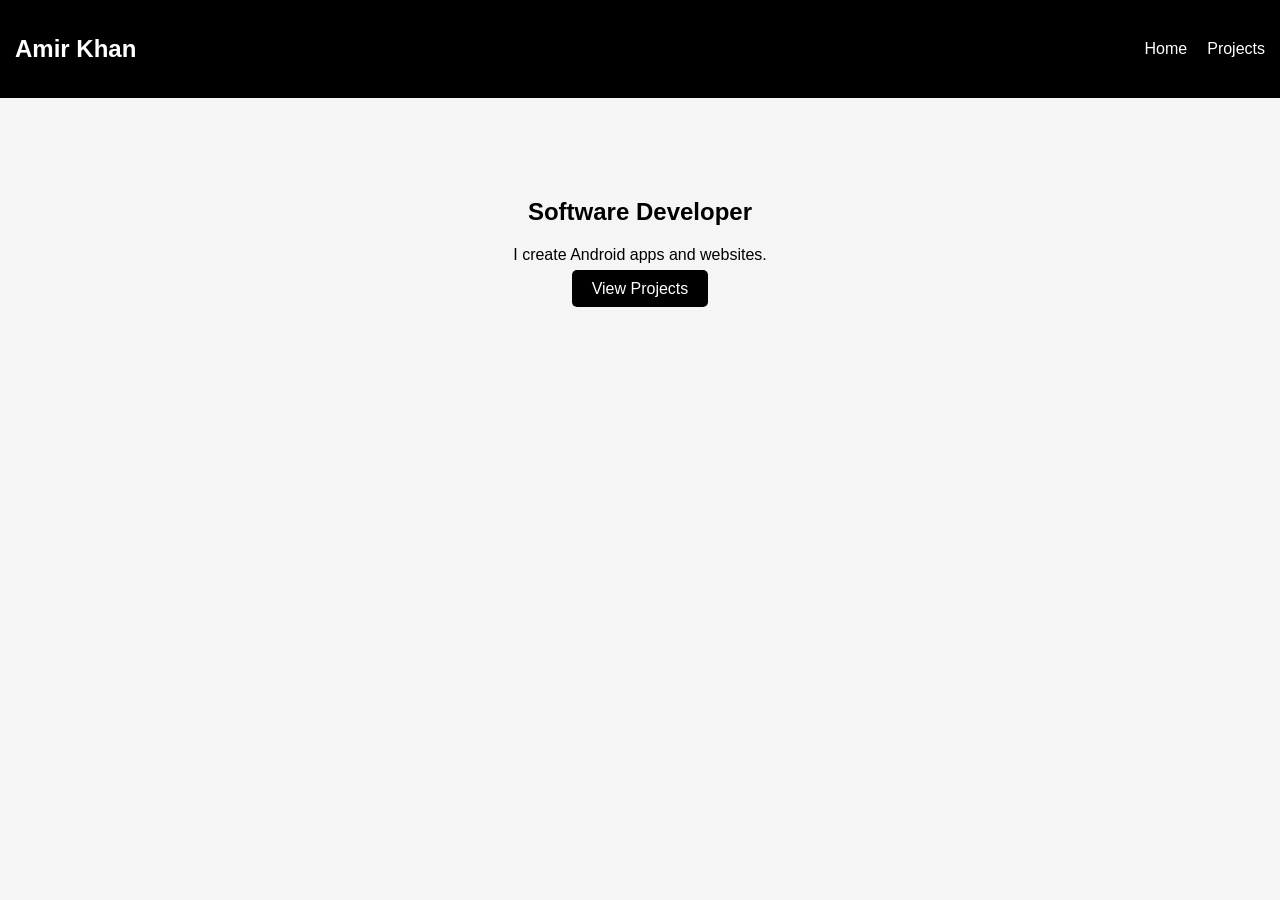
<file: index.html>
<!DOCTYPE html>
<html>
<head>
    <title>Amir Portfolio</title>
    <link rel="stylesheet" href="style.css">
</head>
<body>
<nav>
    <h1>Amir Khan</h1>
    <ul>
        <li><a href="index.html">Home</a></li>
        <li><a href="projects.html">Projects</a></li>
    </ul>
</nav>
<div class="home">
    <h2>Software Developer</h2>
    <p>
        I create Android apps and websites.
    </p>
    <a href="projects.html" class="btn">
        View Projects
    </a>
</div>
</body>
</html>
</file>
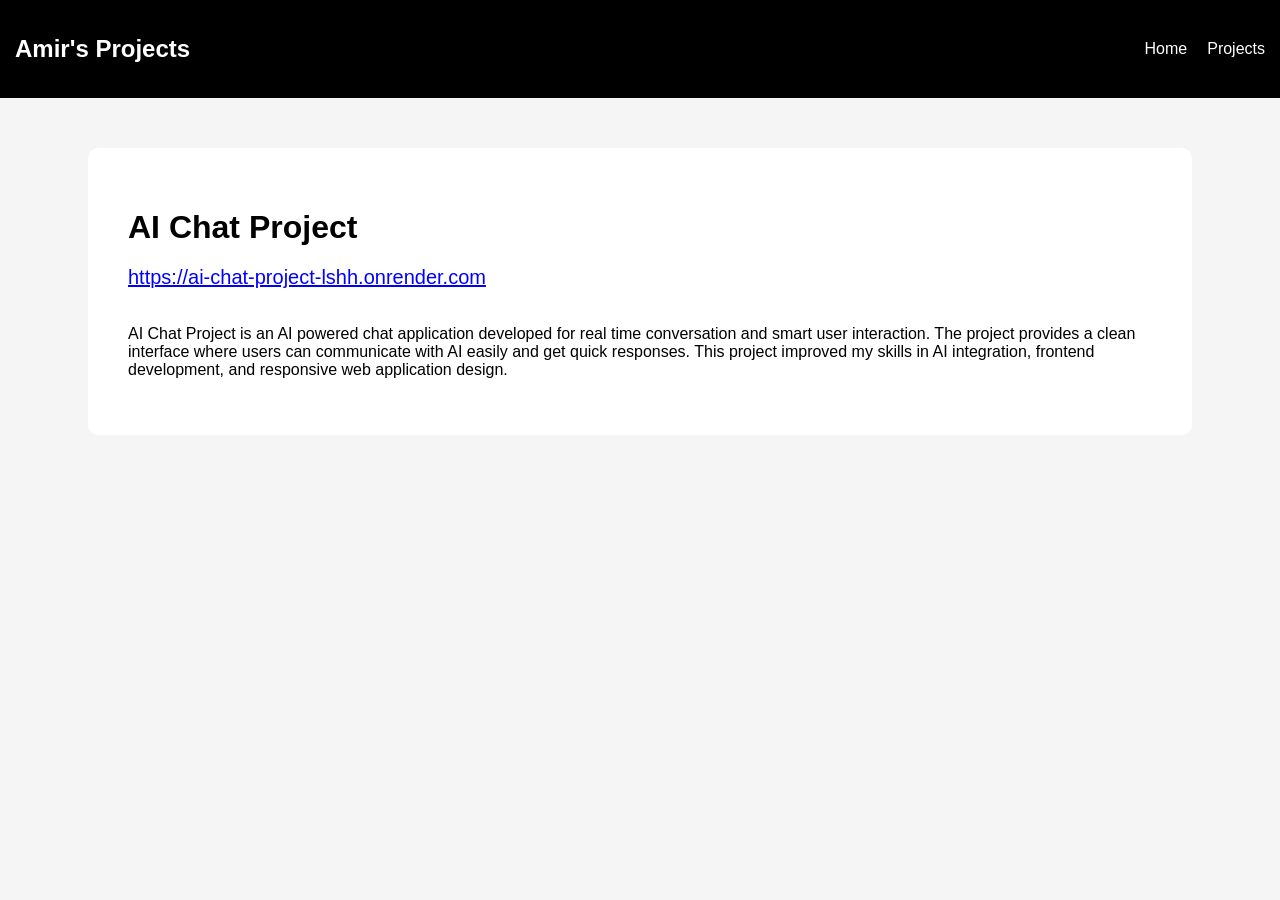
<file: aichatproject.html>
<!DOCTYPE html>
<html>
<head>
    <title>AI Chat Project</title>
    <link rel="stylesheet" href="style.css">
</head>
<body>
<nav>
    <h1>Amir's Projects</h1>
    <ul>
        <li><a href="index.html">Home</a></li>
        <li><a href="projects.html">Projects</a></li>
    </ul>
    </nav>
<div class="project-details">
    <h1>AI Chat Project</h1>
        <a href="https://ai-chat-project-lshh.onrender.com" target="_blank">
            https://ai-chat-project-lshh.onrender.com
        </a>
        <p>
            AI Chat Project is an AI powered chat application developed for real time conversation and smart user interaction. The project provides a clean interface where users can communicate with AI easily and get quick responses.
            This project improved my skills in AI integration, frontend development, and responsive web application design.
        </p>
    </div>
</body>
</html>
</file>
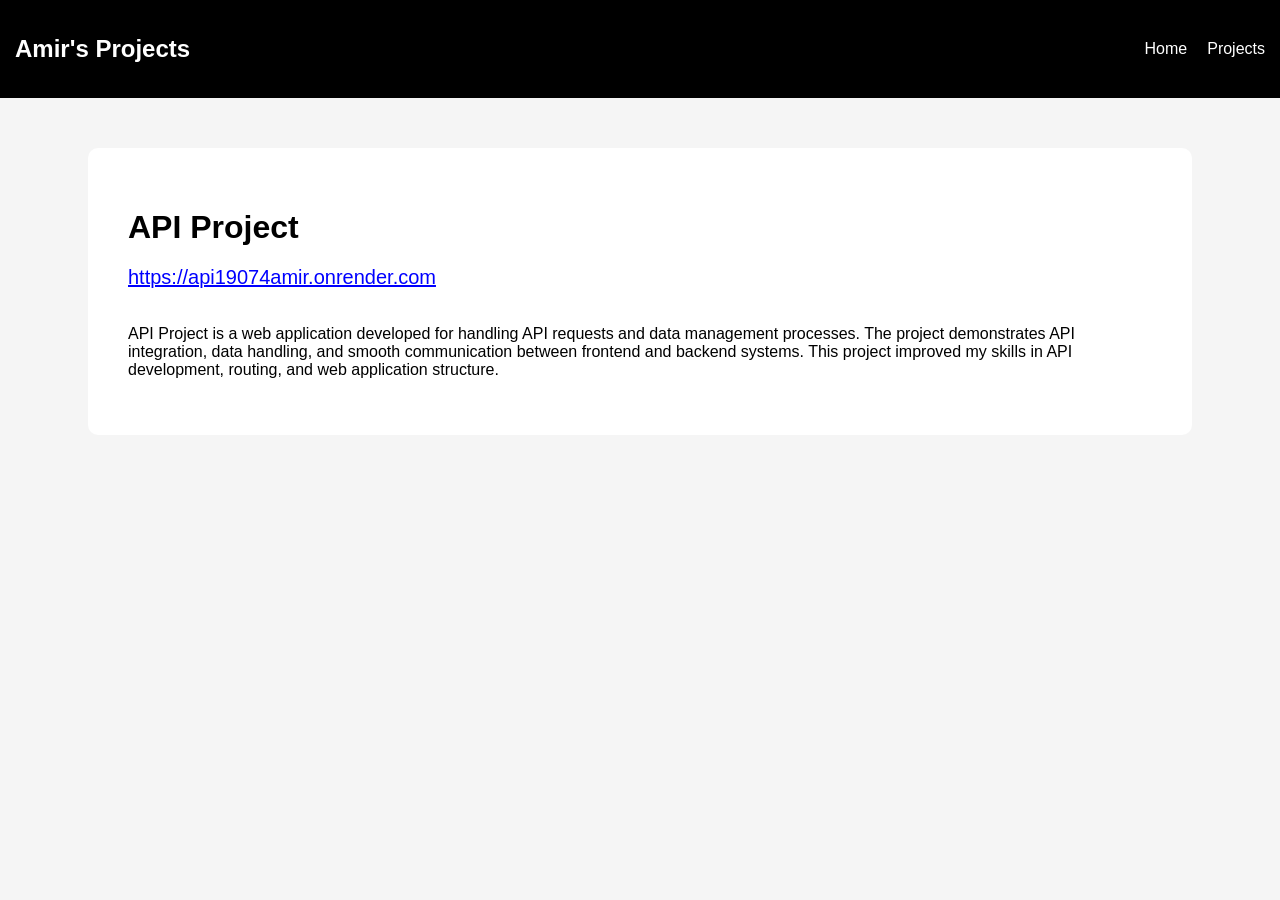
<file: apiproject.html>
<!DOCTYPE html>
<html>
<head>
    <title>API Project</title>
    <link rel="stylesheet" href="style.css">
</head>
<body>
<nav>
    <h1>Amir's Projects</h1>
    <ul>
        <li><a href="index.html">Home</a></li>
        <li><a href="projects.html">Projects</a></li>
    </ul>
</nav>
<div class="project-details">
    <h1>API Project</h1>
    <a href="https://api19074amir.onrender.com" target="_blank">
        https://api19074amir.onrender.com
    </a>
    <p>
        API Project is a web application developed for handling API requests and data management processes. The project demonstrates API integration, data handling, and smooth communication between frontend and backend systems.
        This project improved my skills in API development, routing, and web application structure.
    </p>
</div>
</body>
</html>
</file>
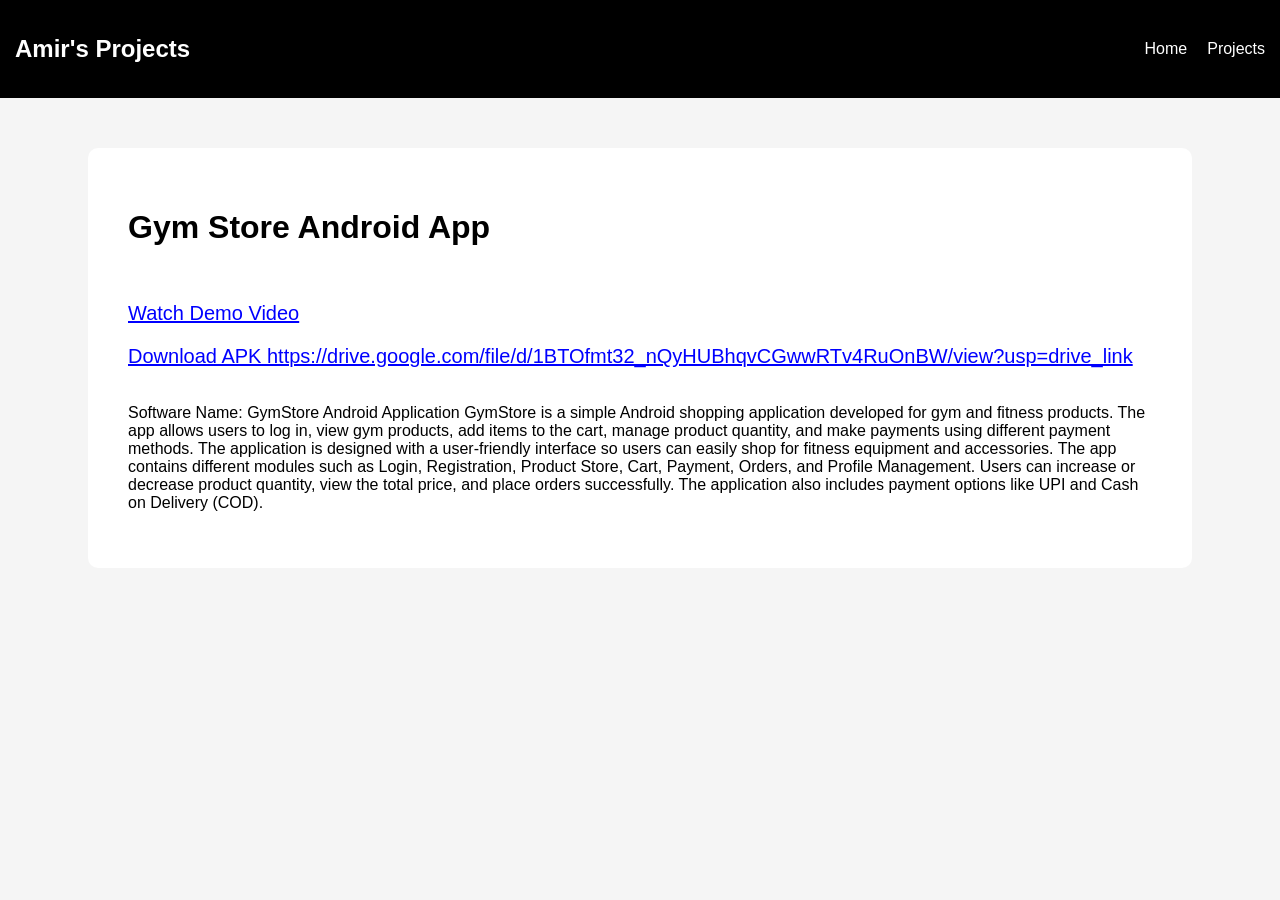
<file: bagstoreapp.html>
<!DOCTYPE html>
<html>
<head>
    <title>Gym Store App</title>
    <link rel="stylesheet" href="style.css">
</head>
<body>
<nav>
    <h1>Amir's Projects</h1>
    <ul>
        <li><a href="index.html">Home</a></li>
        <li><a href="projects.html">Projects</a></li>
    </ul>
</nav>
<div class="project-details">
    <h1>Gym Store Android App</h1>
    <br><br>
    <a href="https://drive.google.com/file/d/1Zzz59h2yuazJovWn7DJZiKg5IudsKMY7/view?usp=drive_link" target="_blank">
        Watch Demo Video
    </a>
    <a href="https://drive.google.com/file/d/1BTOfmt32_nQyHUBhqvCGwwRTv4RuOnBW/view?usp=drive_link" target="_blank">
        Download APK
        https://drive.google.com/file/d/1BTOfmt32_nQyHUBhqvCGwwRTv4RuOnBW/view?usp=drive_link
    </a>
    <p>
       Software Name: GymStore Android Application

GymStore is a simple Android shopping application developed for gym and fitness products. The app allows users to log in, view gym products, add items to the cart, manage product quantity, and make payments using different payment methods. The application is designed with a user-friendly interface so users can easily shop for fitness equipment and accessories.

The app contains different modules such as Login, Registration, Product Store, Cart, Payment, Orders, and Profile Management. Users can increase or decrease product quantity, view the total price, and place orders successfully. The application also includes payment options like UPI and Cash on Delivery (COD).
    </p>
</div>
</body>
</html>
</file>
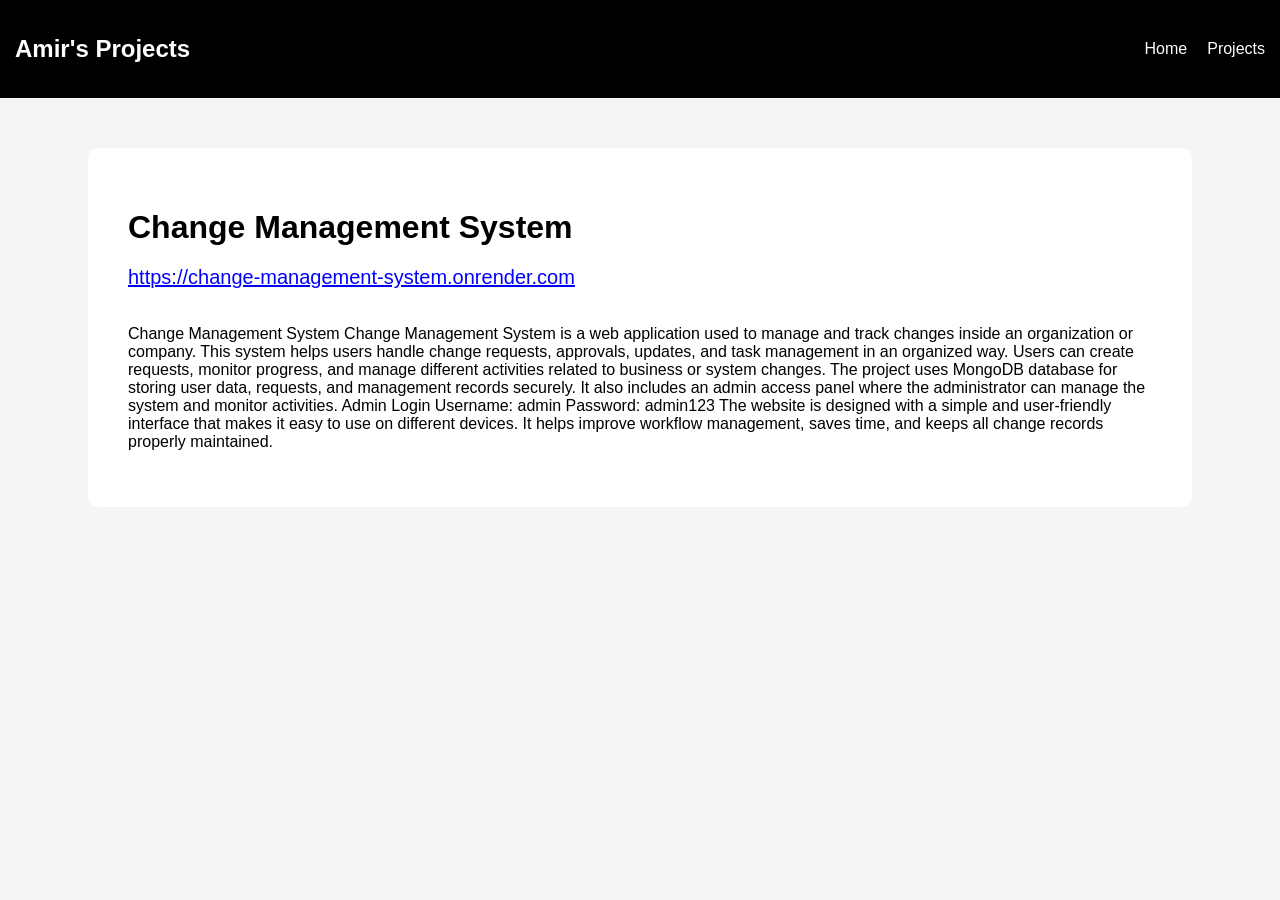
<file: changemanagementsystem.html>
<!DOCTYPE html>
<html>
<head>
    <title>Change Management System</title>
    <link rel="stylesheet" href="style.css">
</head>
<body>
<nav>
    <h1>Amir's Projects</h1>
    <ul>
        <li><a href="index.html">Home</a></li>
        <li><a href="projects.html">Projects</a></li>
    </ul>
</nav>
<div class="project-details">
    <h1>Change Management System</h1>
    <a href="https://change-management-system.onrender.com/" target="_blank">
        https://change-management-system.onrender.com
    </a>
    <p>
        Change Management System

        Change Management System is a web application used to manage and track changes inside an organization or company.
        This system helps users handle change requests, approvals, updates, and task management in an organized way.
        Users can create requests, monitor progress, and manage different activities related to business or system changes.

        The project uses MongoDB database for storing user data, requests, and management records securely.
        It also includes an admin access panel where the administrator can manage the system and monitor activities.

        Admin Login
        Username: admin
        Password: admin123

        The website is designed with a simple and user-friendly interface that makes it easy to use on different devices.
        It helps improve workflow management, saves time, and keeps all change records properly maintained.
    </p>
</div>
</body>
</html>
</file>
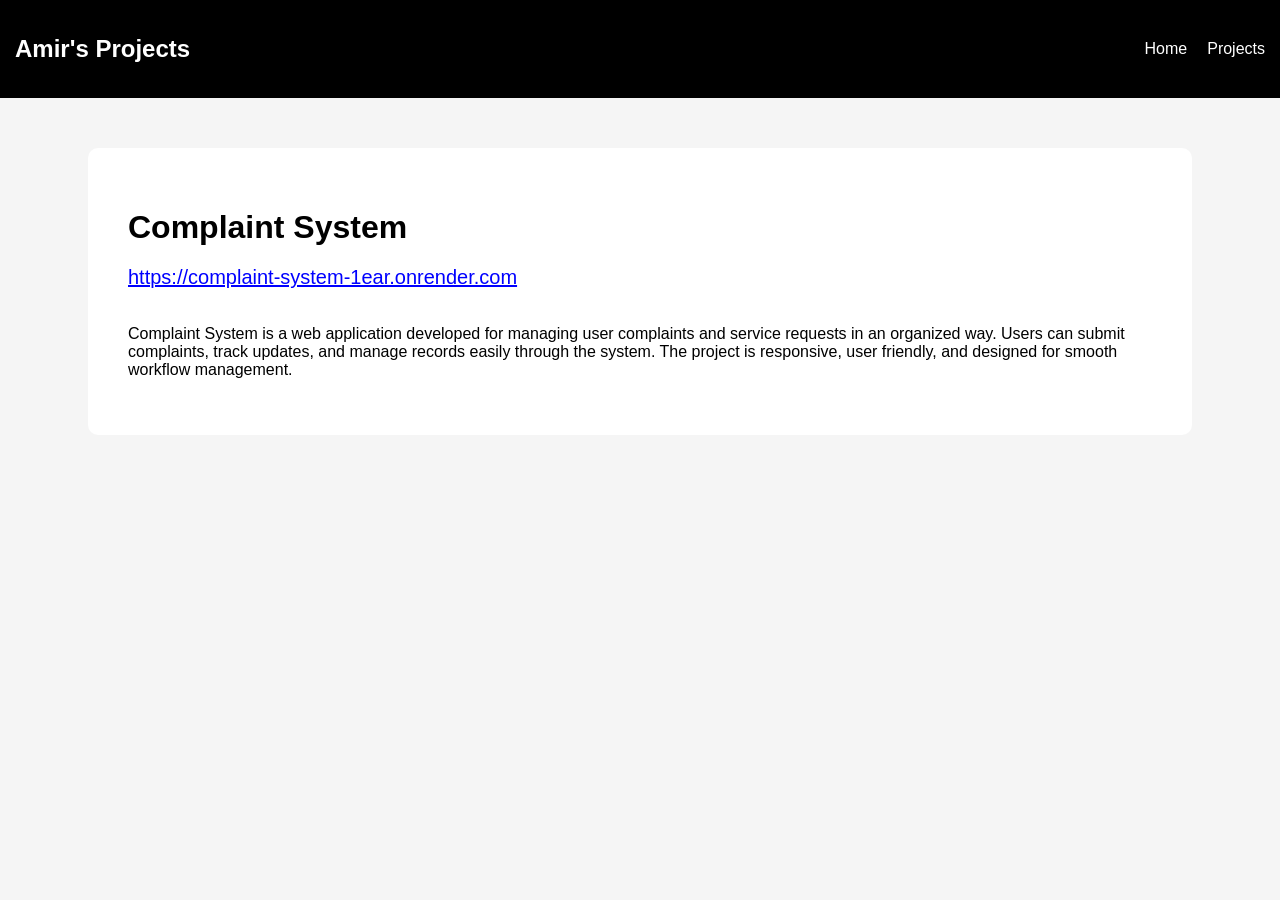
<file: complaintsystem.html>
<!DOCTYPE html>
<html>
<head>
    <title>Complaint System</title>
    <link rel="stylesheet" href="style.css">
</head>
<body>
<nav>
    <h1>Amir's Projects</h1>
    <ul>
        <li><a href="index.html">Home</a></li>
        <li><a href="projects.html">Projects</a></li>
    </ul>
</nav>
<div class="project-details">
    <h1>Complaint System</h1>
    <a href="https://complaint-system-1ear.onrender.com" target="_blank">
        https://complaint-system-1ear.onrender.com
    </a>
    <p>
        Complaint System is a web application developed for managing user complaints and service requests in an organized way. Users can submit complaints, track updates, and manage records easily through the system.
        The project is responsive, user friendly, and designed for smooth workflow management.
    </p>
</div>
</body>
</html>
</file>
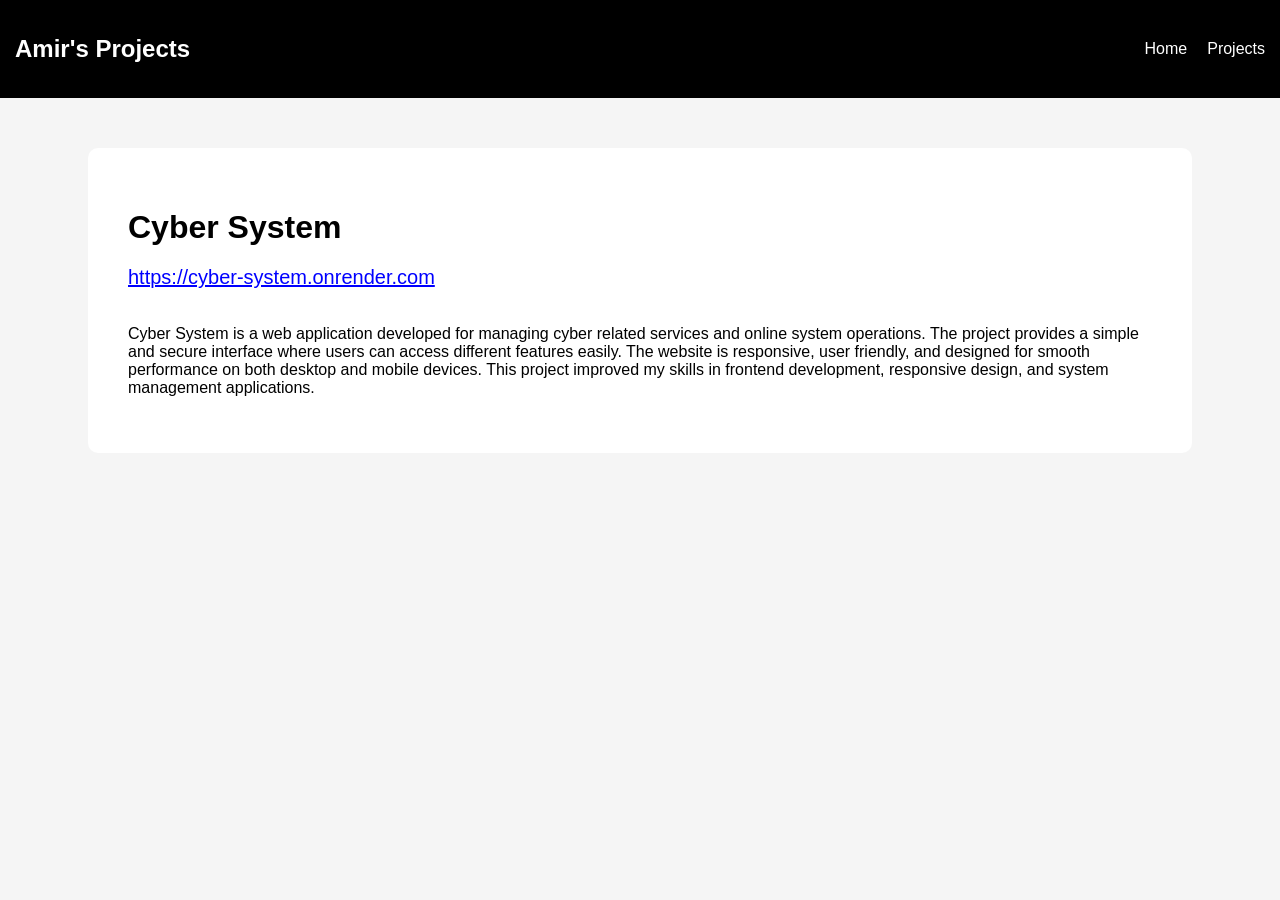
<file: cybersystem.html>
<!DOCTYPE html>
<html>
<head>
    <title>Cyber System</title>
    <link rel="stylesheet" href="style.css">
</head>
<body>
<nav>
    <h1>Amir's Projects</h1>
    <ul>
        <li><a href="index.html">Home</a></li>
        <li><a href="projects.html">Projects</a></li>
    </ul>
</nav>
<div class="project-details">
    <h1>Cyber System</h1>
    <a href="https://cyber-system.onrender.com" target="_blank">
        https://cyber-system.onrender.com
    </a>
    <p>
        Cyber System is a web application developed for managing cyber related services and online system operations. The project provides a simple and secure interface where users can access different features easily. The website is responsive, user friendly, and designed for smooth performance on both desktop and mobile devices.
        This project improved my skills in frontend development, responsive design, and system management applications.
    </p>
</div>
</body>
</html>
</file>
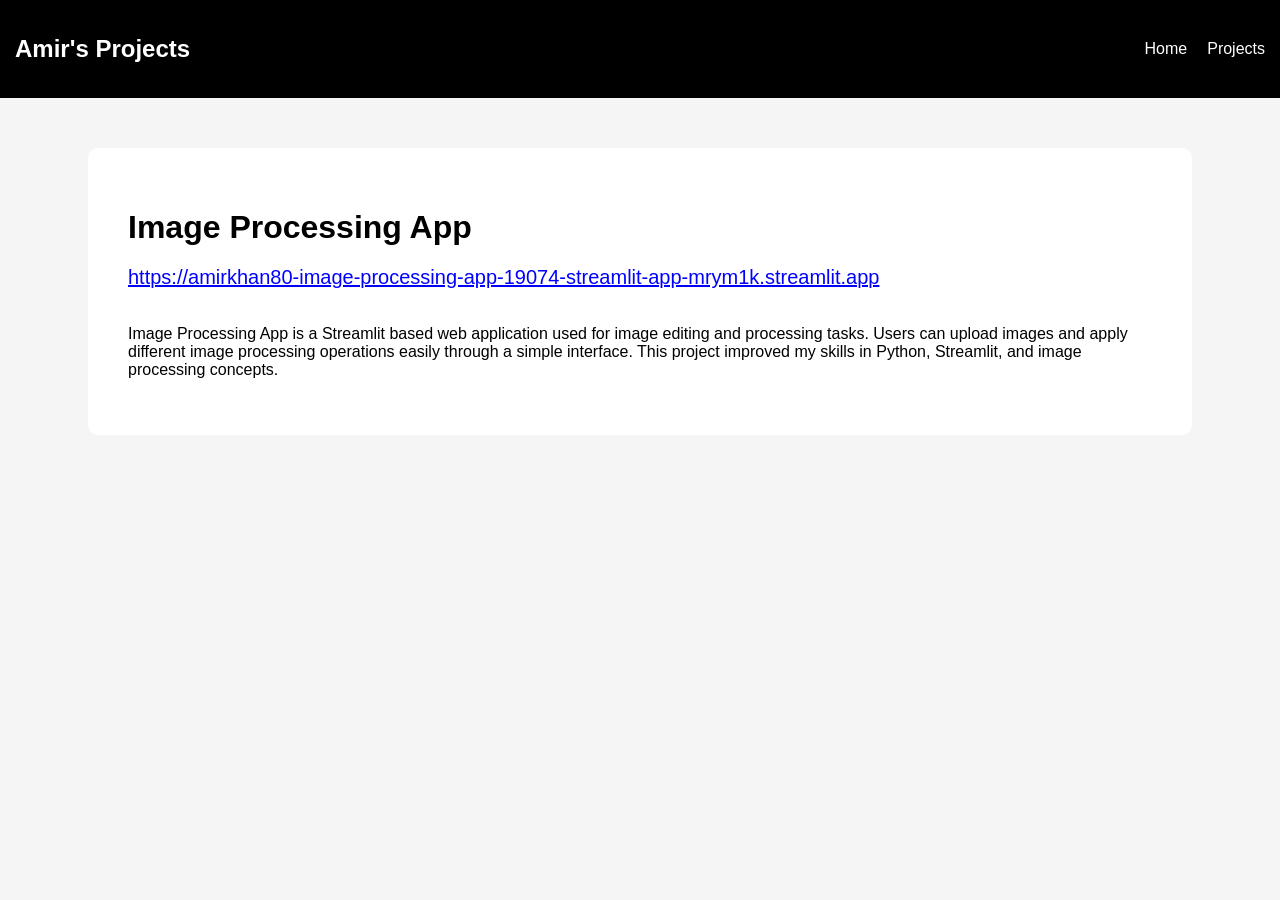
<file: imageprocessing.html>
<!DOCTYPE html>
<html>
<head>
    <title>Image Processing App</title>
    <link rel="stylesheet" href="style.css">
</head>
<body>
<nav>
    <h1>Amir's Projects</h1>
    <ul>
        <li><a href="index.html">Home</a></li>
        <li><a href="projects.html">Projects</a></li>
    </ul>
</nav>
<div class="project-details">
    <h1>Image Processing App</h1>
    <a href="https://amirkhan80-image-processing-app-19074-streamlit-app-mrym1k.streamlit.app/" target="_blank">
        https://amirkhan80-image-processing-app-19074-streamlit-app-mrym1k.streamlit.app
    </a>
    <p>
        Image Processing App is a Streamlit based web application used for image editing and processing tasks. Users can upload images and apply different image processing operations easily through a simple interface.
        This project improved my skills in Python, Streamlit, and image processing concepts.
    </p>
</div>
</body>
</html>
</file>
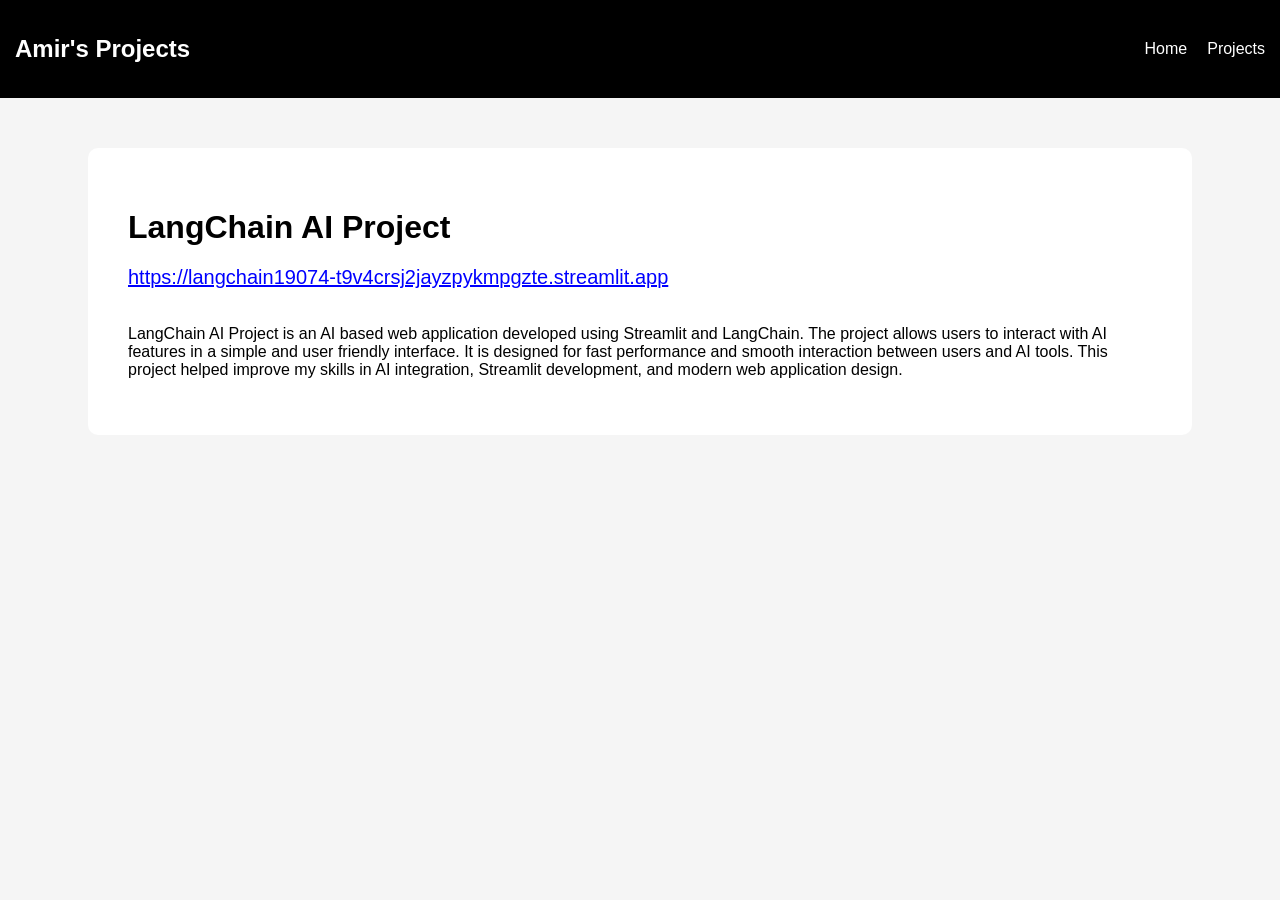
<file: langchainproject.html>
<!DOCTYPE html>
<html>
<head>
    <title>LangChain AI Project</title>
    <link rel="stylesheet" href="style.css">
</head>
<body>
<nav>
    <h1>Amir's Projects</h1>
    <ul>
        <li><a href="index.html">Home</a></li>
        <li><a href="projects.html">Projects</a></li>
    </ul>
</nav>
<div class="project-details">
    <h1>LangChain AI Project</h1>
    <a href="https://langchain19074-t9v4crsj2jayzpykmpgzte.streamlit.app/" target="_blank">
        https://langchain19074-t9v4crsj2jayzpykmpgzte.streamlit.app
    </a>
    <p>
        LangChain AI Project is an AI based web application developed using Streamlit and LangChain. The project allows users to interact with AI features in a simple and user friendly interface. It is designed for fast performance and smooth interaction between users and AI tools.
        This project helped improve my skills in AI integration, Streamlit development, and modern web application design.
    </p>
</div>
</body>
</html>
</file>
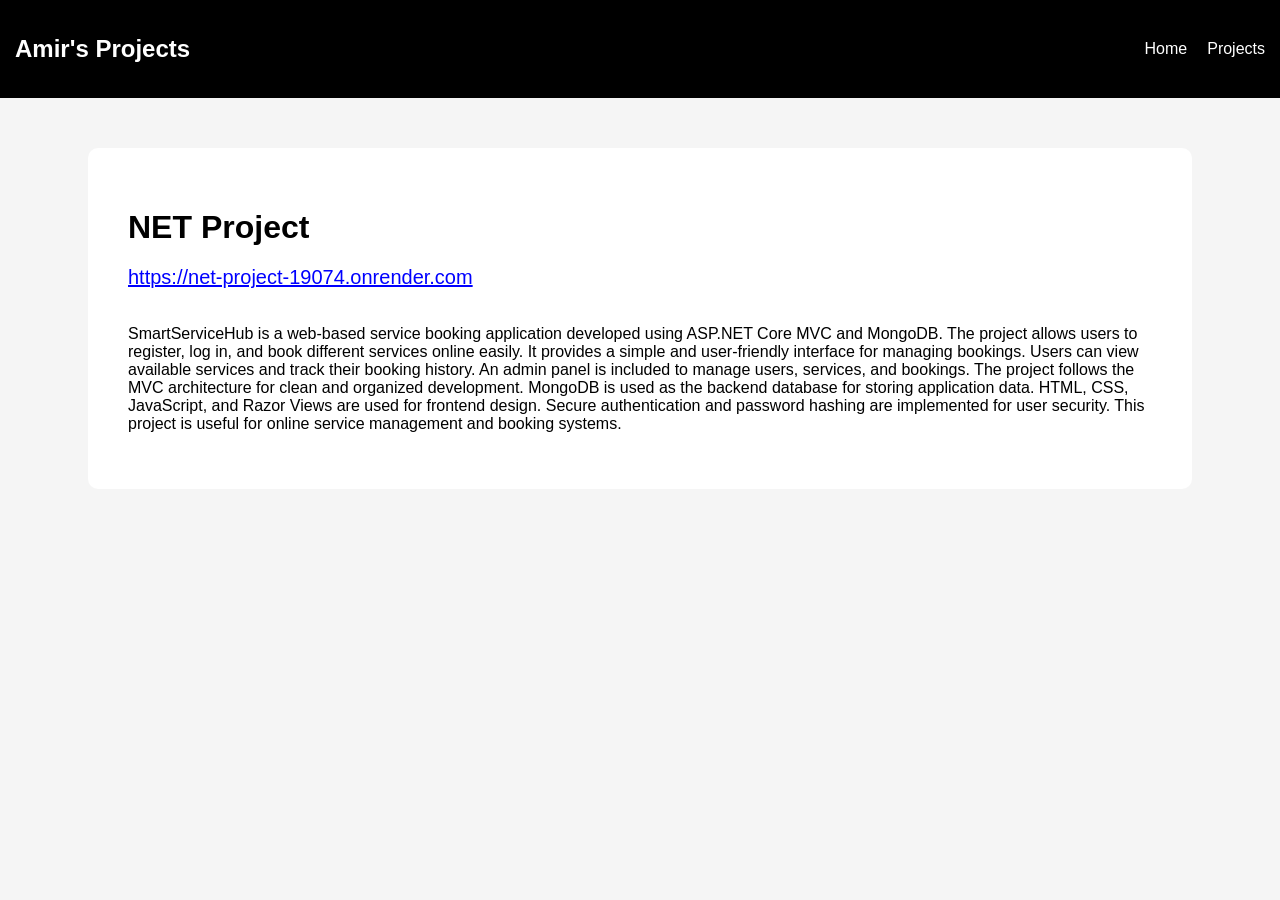
<file: netproject.html>
<!DOCTYPE html>
<html>
<head>
    <title>NET Project</title>
    <link rel="stylesheet" href="style.css">
</head>
<body>
<nav>
    <h1>Amir's Projects</h1>
    <ul>
        <li><a href="index.html">Home</a></li>
        <li><a href="projects.html">Projects</a></li>
    </ul>
</nav>
<div class="project-details">
    <h1>NET Project</h1>
    <a href="https://net-project-19074.onrender.com" target="_blank">
        https://net-project-19074.onrender.com
    </a>
    <p>
        SmartServiceHub is a web-based service booking application developed using ASP.NET Core MVC and MongoDB.
        The project allows users to register, log in, and book different services online easily.
        It provides a simple and user-friendly interface for managing bookings.
        Users can view available services and track their booking history.
        An admin panel is included to manage users, services, and bookings.
        The project follows the MVC architecture for clean and organized development.
        MongoDB is used as the backend database for storing application data.
        HTML, CSS, JavaScript, and Razor Views are used for frontend design.
        Secure authentication and password hashing are implemented for user security.
        This project is useful for online service management and booking systems.
    </p>
</div>
</body>
</html>
</file>
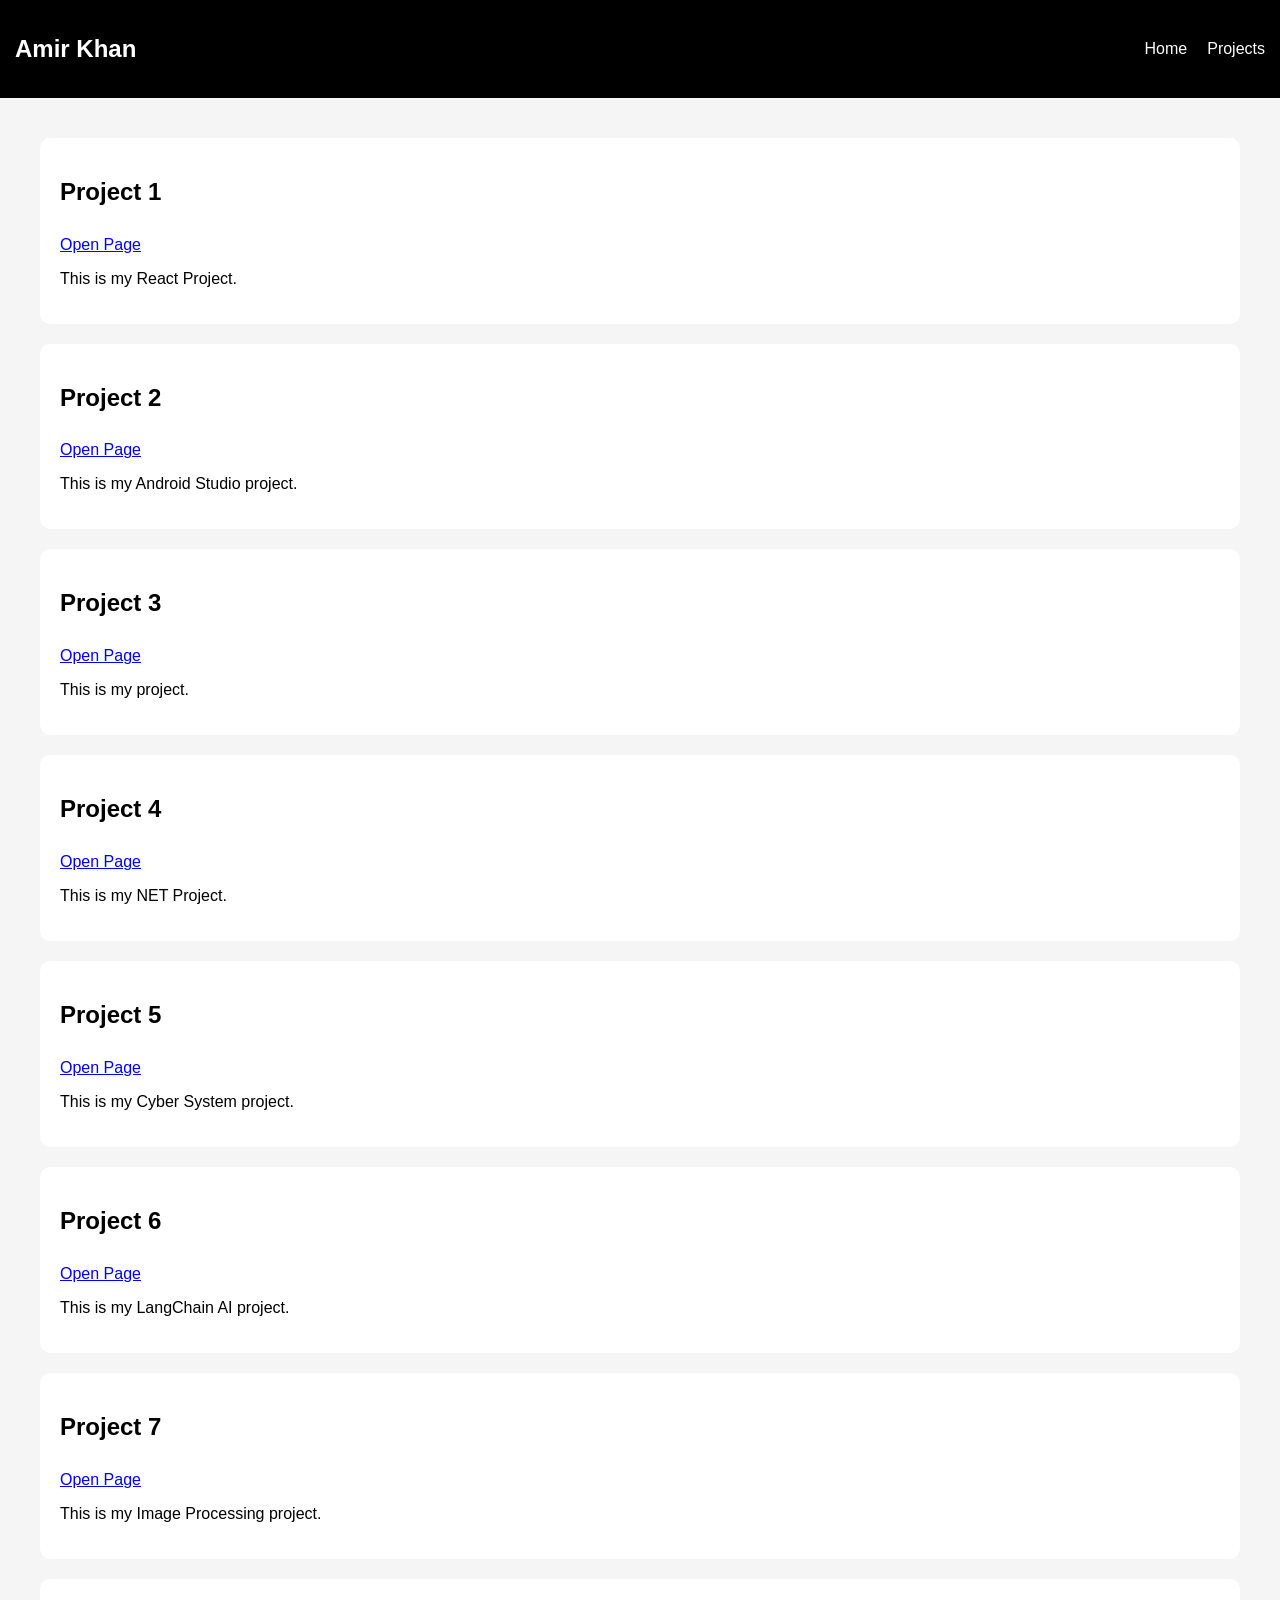
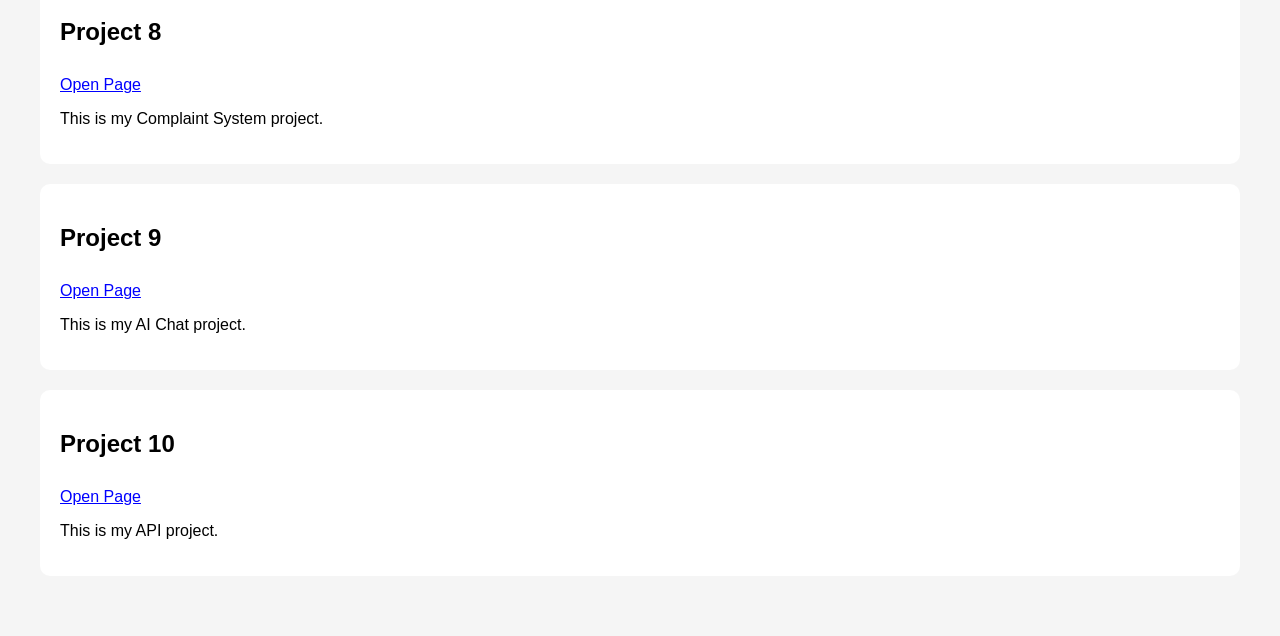
<file: projects.html>
<!DOCTYPE html>
<html>
<head>
<title>Projects</title>
<link rel="stylesheet" href="style.css">
</head>

<body>

<nav>

<h1>Amir Khan</h1>

<ul>

<li><a href="index.html">Home</a></li>

<li><a href="projects.html">Projects</a></li>

</ul>

</nav>

<div class="projects">

<div class="project-card">

<h2>Project 1</h2>

<a href="smartservice.html">

Open Page

</a>

<p>
This is my React Project.
</p>

</div>

<div class="project-card">

<h2>Project 2</h2>

<a href="bagstoreapp.html">

Open Page

</a>

<p>

This is my Android Studio project.

</p>

</div>

<div class="project-card">

<h2>Project 3</h2>

<a href="changemanagementsystem.html" target="_blank">

Open Page

</a>

<p>

This is my project.

</p>

</div>

<div class="project-card">

<h2>Project 4</h2>

<a href="netproject.html">

Open Page

</a>

<p>

This is my NET Project.

</p>

</div>

<div class="project-card">

<h2>Project 5</h2>

<a href="cybersystem.html">

Open Page

</a>

<p>

This is my Cyber System project.

</p>

</div>

<div class="project-card">

<h2>Project 6</h2>

<a href="langchainproject.html">

Open Page

</a>

<p>

This is my LangChain AI project.

</p>

</div>

<div class="project-card">

<h2>Project 7</h2>

<a href="imageprocessing.html">

Open Page

</a>

<p>

This is my Image Processing project.

</p>

</div>

<div class="project-card">

<h2>Project 8</h2>

<a href="complaintsystem.html">

Open Page

</a>

<p>

This is my Complaint System project.

</p>

</div>

<div class="project-card">

<h2>Project 9</h2>

<a href="aichatproject.html">

Open Page

</a>

<p>

This is my AI Chat project.

</p>

</div>

<div class="project-card">

<h2>Project 10</h2>

<a href="apiproject.html">

Open Page

</a>

<p>

This is my API project.

</p>

</div>

</div>

</body>

</html>
</file>
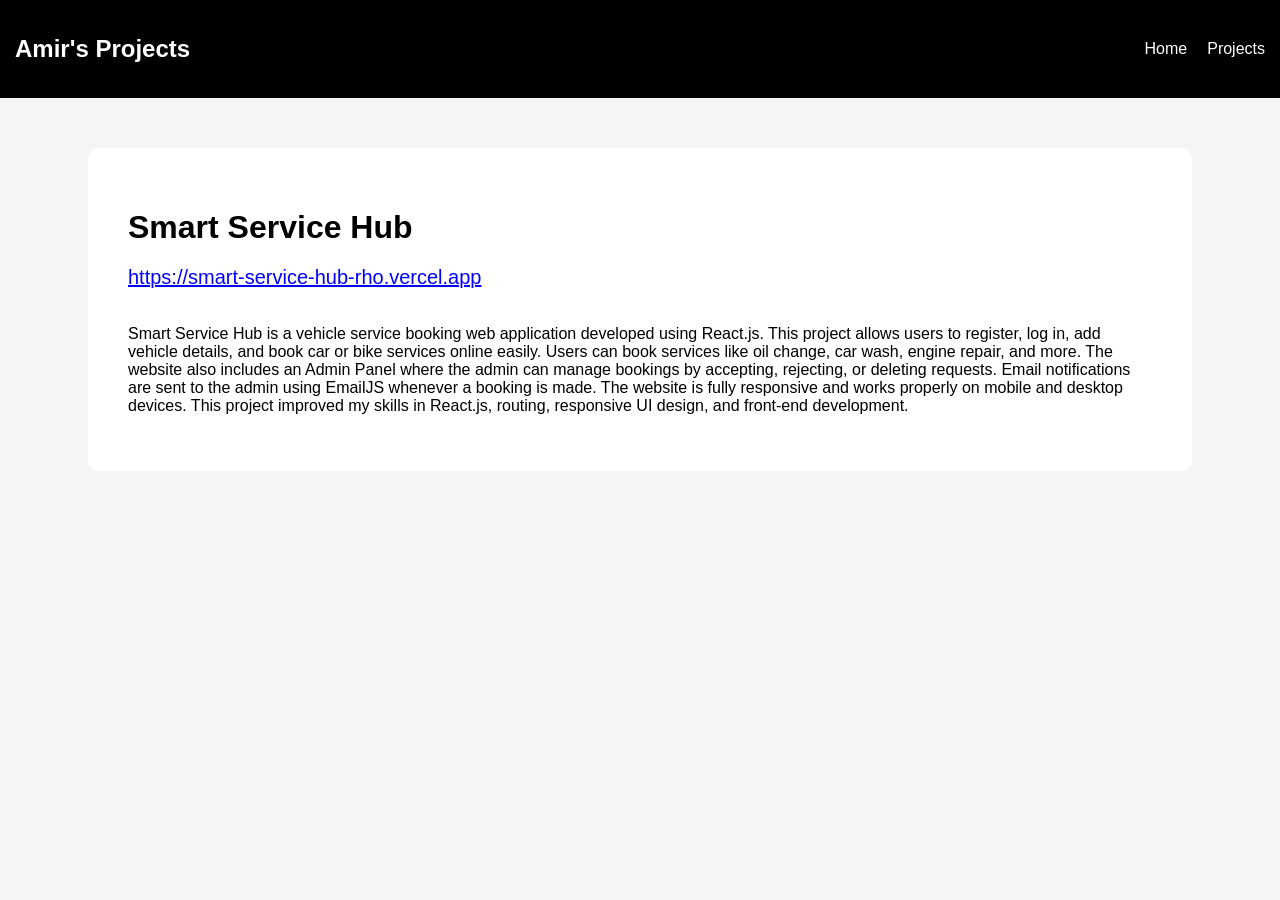
<file: smartservice.html>
<!DOCTYPE html>
<html>
<head>
    <title>Smart Service</title>
    <link rel="stylesheet" href="style.css">
</head>
<body>
<nav>
    <h1>Amir's Projects</h1>
    <ul>
        <li><a href="index.html">Home</a></li>
        <li><a href="projects.html">Projects</a></li>
    </ul>
</nav>
<div class="project-details">
    <h1>Smart Service Hub</h1>
    <a href="https://smart-service-hub-rho.vercel.app/" target="_blank">
        https://smart-service-hub-rho.vercel.app
    </a>
    <p>
        Smart Service Hub is a vehicle service booking web application developed using React.js. This project allows users to register, log in, add vehicle details, and book car or bike services online easily. Users can book services like oil change, car wash, engine repair, and more. The website also includes an Admin Panel where the admin can manage bookings by accepting, rejecting, or deleting requests. Email notifications are sent to the admin using EmailJS whenever a booking is made. The website is fully responsive and works properly on mobile and desktop devices. This project improved my skills in React.js, routing, responsive UI design, and front-end development.
    </p>
</div>
</body>
</html>
</file>
<file: style.css>
body{
    margin:0;
    font-family:Arial;
    background:#f5f5f5;
}

nav{
    background:black;
    color:white;
    padding:15px;
    display:flex;
    justify-content:space-between;
    align-items:center;
}

ul{
    display:flex;
    list-style:none;
}

ul li{
    margin-left:20px;
}

ul li a{
    color:white;
    text-decoration:none;
}

.home{
    text-align:center;
    margin-top:100px;
}

.btn{
    background:black;
    color:white;
    padding:10px 20px;
    text-decoration:none;
    border-radius:5px;
}
.projects{
    padding:40px;
}

.project-card{
    background:white;
    padding:20px;
    margin-bottom:20px;
    border-radius:10px;
}

.project-card a{
    display:inline-block;
    margin-top:10px;
    color:blue;
}
.project-details{

    width:80%;
    margin:auto;
    background:white;
    padding:40px;
    margin-top:50px;
    border-radius:10px;

}

.project-details h1{

    margin-bottom:20px;

}

.project-details a{

    display:inline-block;
    margin-bottom:20px;
    color:blue;
    font-size:20px;

}

.feature-list{

    margin-top:20px;

}

.feature-list li{

    margin-bottom:10px;

}
</file>
